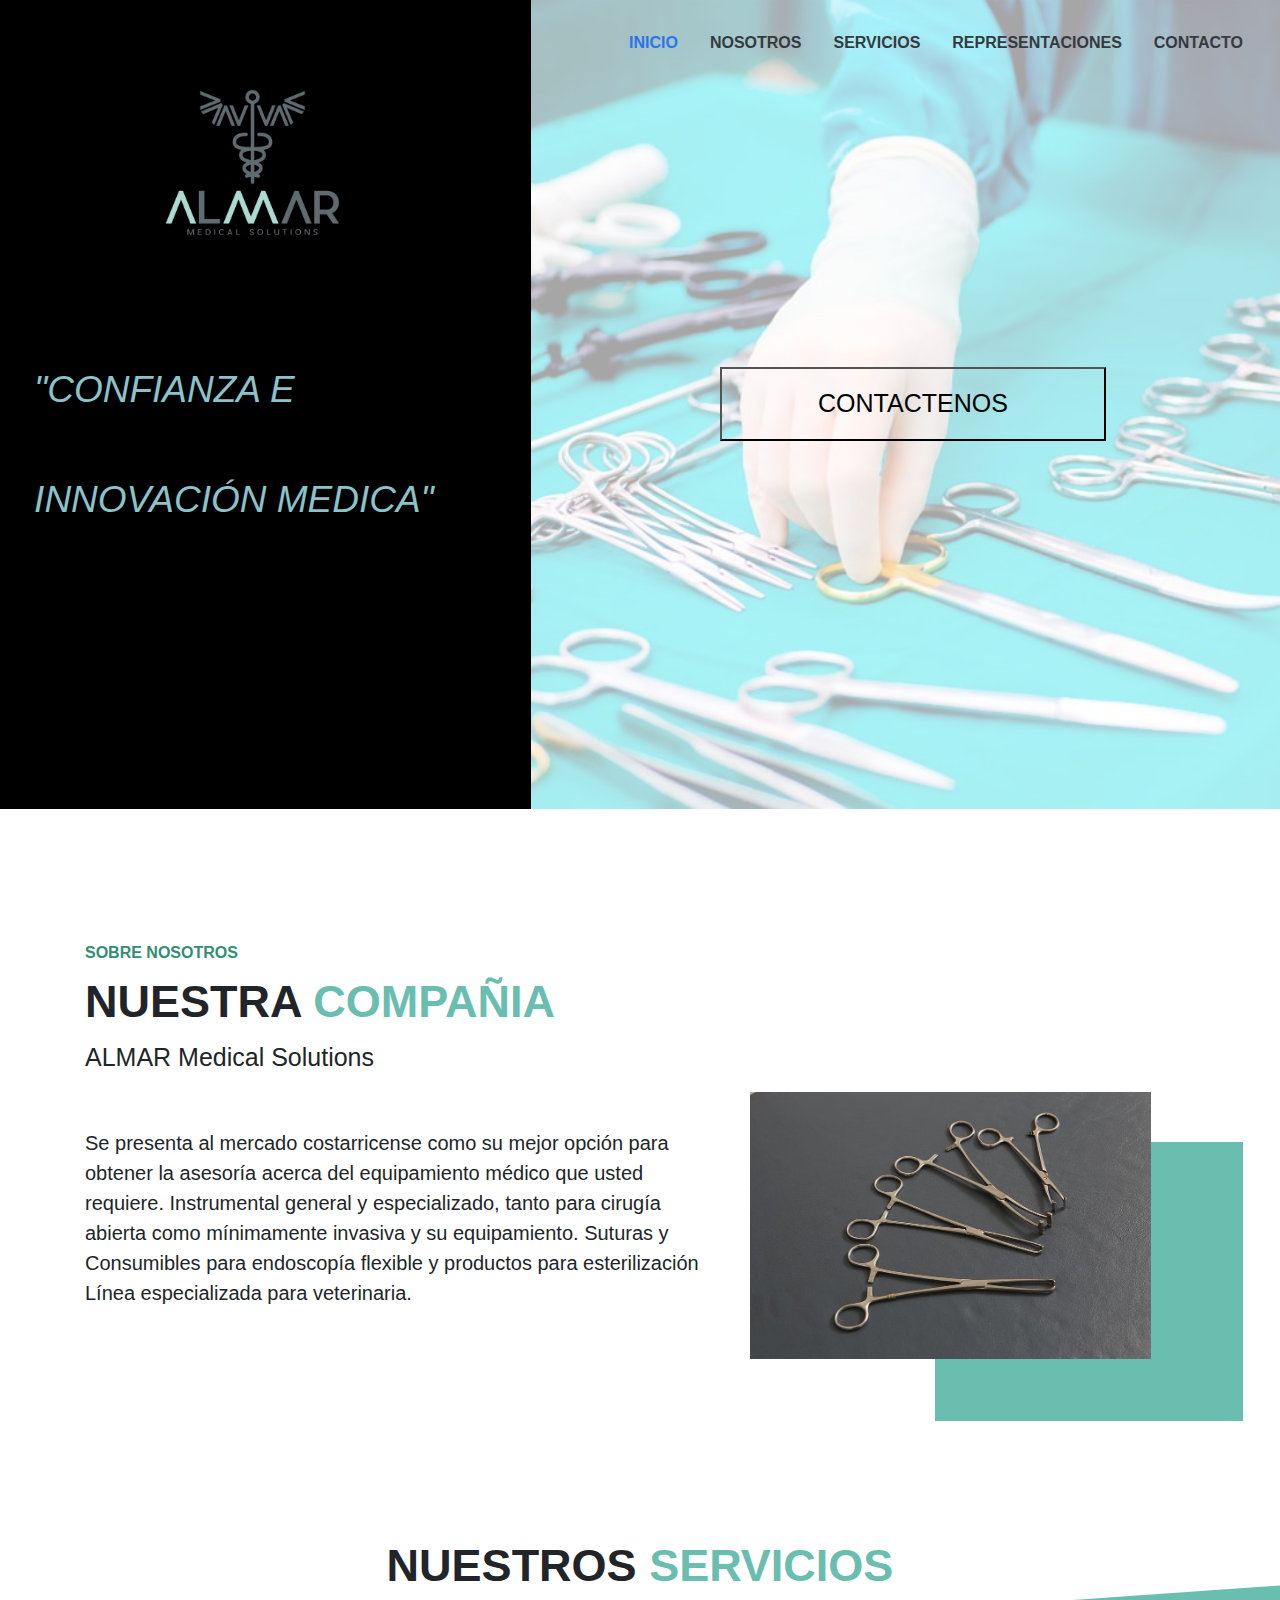
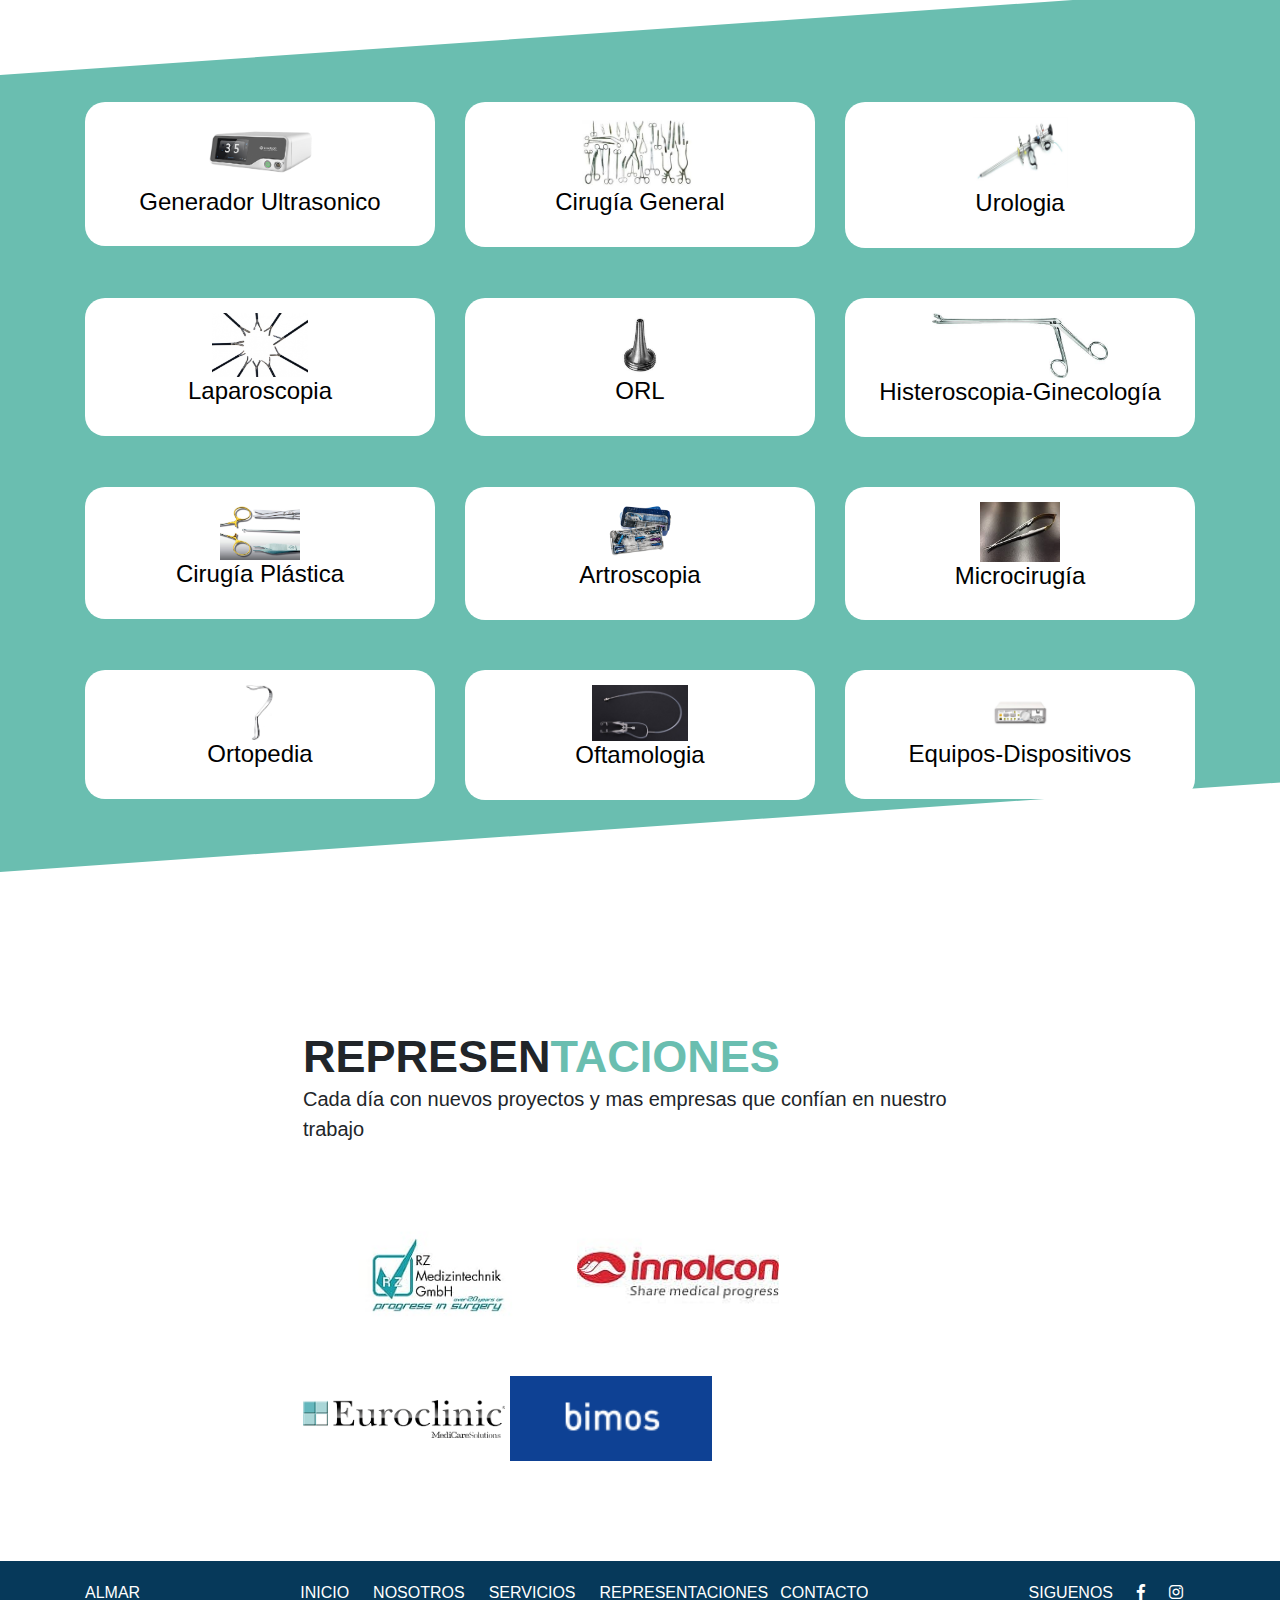
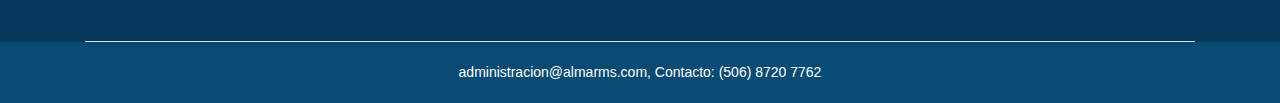
<file: index.html>
<!DOCTYPE html>
<html lang="en">
    <head>
        <meta charset="utf-8">
        <meta name="viewport" content="width=device-width, initial-scale=1.0">
        <title>Almar Medical Solutions</title>
        <link rel="stylesheet" href="css/bootstrap.min.css">
        <link rel="stylesheet" href="css/style.css">
        <link rel="stylesheet" href="css/fontawesome.min.css">
        <link href="https://fonts.googleapis.com/css?family=Roboto" rel="stylesheet">
    </head>
    <body>
        <a class="navbar-br" href="index.html"><img width="320"    alt="#" /></a>
        <nav class="navbar navbar-expand-lg navbar-light text-uppercase font-weight-bold">
            <div class="container">
                
              
                <button class="navbar-toggler" type="button" data-toggle="collapse" data-target="#show-menu" aria-controls="navbarSupportedContent" aria-expanded="false" aria-label="Toggle navigation">
                    <span class="navbar-toggler-icon"></span>
                </button>

                <div class="collapse navbar-collapse" id="show-menu">
                    <ul class="navbar-nav ml-auto">
                        <li class="nav-item active">
                            <a class="nav-link text-dark "  href="#home">Inicio <span class="sr-only">(current)</span></a>
                        </li>
                        <li class="nav-item">
                            <a class="nav-link text-dark " href="#about">Nosotros</a>
                        </li>
                        <li class="nav-item">
                            <a class="nav-link text-dark" href="#services">Servicios</a>
                        </li>
                        <li class="nav-item">
                            <a class="nav-link text-dark" href="#team">Representaciones</a>
                        </li>
                     
                       
                      
                    </ul>
                    <li class="nav-item">
                        <a class="nav-link text-dark" href="Formulario.html">Contacto</a>
                    </li>
                </div>
            </div>
        </nav>
        
        <header class="text-uppercase" id="home">
            
                <div class="row">
                    <div class="col-xl-5 col-lg-12">
                        <div class="imagen-al"><a> <img  src="imgs/Logito.jpg" margin-left= "1005%" width="60%"  ></a></div>
                        

                        <p> "CONFIANZA E INNOVACIÓN MEDICA"</p>
                       
                    </div>
                    <div class="col-xl-7 col-lg-12">
                        <div class="white-overlay d-flex align-items-center">
                            <button><a href="Formulario.html" class="text-uppercase">Contactenos</a></button>
                        </div>
                    </div>
                </div>
        </header>
        
        <div class="about-us">
            <div class="container">
                <strong class="text-uppercase" id="about">Sobre Nosotros</strong>
                <h2 class="text-uppercase">Nuestra <span>Compañia</span></h2>
                <p>ALMAR Medical Solutions</p>
                <div class="row">
                    <div class="col-lg-7 col-12 d-flex align-items-center">
                        <p  class="lead" >Se presenta al mercado costarricense como su mejor opción para obtener la asesoría acerca del equipamiento médico que usted requiere. Instrumental general y especializado, tanto para cirugía abierta como mínimamente invasiva y su equipamiento. Suturas y Consumibles para endoscopía flexible y productos para esterilización Línea especializada para veterinaria.</p>
                       
                    </div>
                    
                    <div class="col-lg-5 col-12">
                        <div class="blue-shadow"></div>
                        <img src="imgs/Segu.jpg" width="90%">
                    </div>
                </div>
            </div>
        </div>
        
        <div class="services text-center">
            <div class="container">
                <h2 class="text-uppercase" id="services">Nuestros <span>Servicios</span></h2>
                
                <p></p>
                <div class="row">
                    <div class="col-lg-4 col-md-6 col-xs-12 active">
                        <div class="item">
                            <img src="imgs/Generador.jpg" width="35%">
                            <h4><a href="http://www.innolcon.com/uss1?_l=lang1568774822">Generador Ultrasonico</a></h4>
                           
                        </div>
                    </div>
                    <div class="col-lg-4 col-md-6 col-xs-12">
                        <div class="item">
                            <img src="imgs/Cirugia.jpg" width="40%">
                            <h4><a href="https://rz-medizintechnik.com/epaper/rz_document.php?doc=VrhPfEOVsaxK1mb7AG6Haf9nFwprjRZcFyOFaLBAlB1S26HJEDfkmcmZQtpdJwot.pdf#page=16">Cirugía General</a></h4>
                            
                        </div>
                    </div>
                    <div class="col-lg-4 col-md-6 col-xs-12">
                        <div class="item">
                            <img src="imgs/Urologia.jpg" width="30%">
                            <h4><a href="https://rz-medizintechnik.com/epaper/rz_document.php?doc=lbjbU8aGRMNHS4bNjk5vyzRCriPJK4wBsf9WKgemcXV6Vy7GAZYVK9YlaiDZ67Og.pdf#page=1">Urologia</a></h4>
                           
                        </div>
                    </div>
                    <div class="col-lg-4 col-md-6 col-xs-12">
                        <div class="item">
                            <img src="imgs/Lapa.jpg" width="30%">
                            <h4><a href="https://rz-medizintechnik.com/epaper/rz_document.php?doc=tsFbsYRbPeRgg6KHGpA6VfQBcoCfIC0GFvLrUf1OI6vA05PeEkozJ1iwwXX4prcZ.pdf">Laparoscopia</a></h4>
                            
                        </div>
                    </div>
                    <div class="col-lg-4 col-md-6 col-xs-12">
                        <div class="item">
                            <img src="imgs/orl.jpg" width="20%">
                            <h4><a href="https://rz-medizintechnik.com/epaper/rz_document.php?doc=AepXSiTBCju1gKEsr0q6Ta8iCiQ7I6VmGcTFuJF1BazaJoMnM4nctZjpm33B6LIR.pdf#page=1">ORL</a></h4>
                           
                        </div>
                    </div>
                    <div class="col-lg-4 col-md-6 col-xs-12">
                        <div class="item">
                            <img src="imgs/Histe.jpg" width="55%">
                            <h4><a href="https://rz-medizintechnik.com/epaper/rz_document.php?doc=PpBlHIe9PLKLR5Aa4FfopFoHRa5W0jOZGlNC3iVaxJJ2SFFHv5ICSsGejEHxsHUp.pdf#page=1">Histeroscopia-Ginecología</a></h4>
                           
                        </div>
                    </div>
                    <div class="col-lg-4 col-md-6 col-xs-12">
                        <div class="item">
                            <img src="imgs/Plastica.jpg" width="25%">
                            <h4><a href="https://rz-medizintechnik.com/epaper/rz_document.php?doc=mNTSxRkq3XZmLqouLwQLXhHQNugEcHbaCC6u3eT0ksVhmVZNVGrt27ltfkOWyfHA.pdf#page=1">Cirugía Plástica</a></h4>
                           
                        </div>
                    </div>
                    <div class="col-lg-4 col-md-6 col-xs-12">
                        <div class="item">
                            <img src="imgs/Astro.jpg" width="20%">
                            <h4><a href="https://rz-medizintechnik.com/epaper/rz_document.php?doc=TggcGGPPqRh3A8YBFOFd8S8N5RX53Jq1cr8IuYHMdR3Qzsqb3zDj6oRhSzL9JPCK.pdf#page=1">Artroscopia</a></h4>
                           
                        </div>
                    </div>
                    <div class="col-lg-4 col-md-6 col-xs-12">
                        <div class="item">
                            <img src="imgs/Micro.jpg" width="25%">
                            <h4><a href="https://rz-medizintechnik.com/epaper/rz_document.php?doc=rqXNliN7A8eiBuwlQB90ffPHdjNz1Sdhe34ojIh0eodd9E2XIZbcv7BMoA6I7bNN.pdf#page=1">Microcirugía</a></h4>
                           
                        </div>
                    </div>
                    <div class="col-lg-4 col-md-6 col-xs-12">
                        <div class="item">
                            <img src="imgs/Orto.jpg" width="17%">
                            <h4><a href="https://rz-medizintechnik.com/epaper/rz_document.php?doc=gCQ9MXANnwbnKWpkqw2I8fCB4sP5mqOWYiw5tVxfl3WzbAYVwTkeTanQVJqHlQyN.pdf#page=1">Ortopedia</a></h4>
                           
                        </div>
                    </div>
                    <div class="col-lg-4 col-md-6 col-xs-12">
                        <div class="item">
                            <img src="imgs/Ofta.jpg" width="30%">
                            <h4><a href="https://rz-medizintechnik.com/epaper/rz_document.php?doc=Ryl1pd5fKGv2VFIihcPXyHKJyu2WxwuP04sDGVXvdTORZ3A4pgYWnSJxYDkT22ph.pdf#page=1">Oftamologia</a></h4>
                           
                        </div>
                    </div>
                    <div class="col-lg-4 col-md-6 col-xs-12">
                        <div class="item">
                            <img src="imgs/Equipos.jpg" width="18%">
                            <h4><a href="https://rz-medizintechnik.com/epaper/rz_document.php?doc=PYCG5F0mXUixpzmhePOQ8ORJW1npJnmuh1PRihha9natIdEbpfZzyia1axlcBtae.pdf#page=1">Equipos-Dispositivos</a></h4>
                           
                        </div>
                    </div>
                  
                    <div class="rectangle"></div>
                </div>
            </div>
        </div>
        
        <div class="what-we-do" id="team">
            <div class="container">
                <h2 class="text-uppercase">Represen<span>taciones</span></h2>
                <p  class="lead">Cada día con nuevos proyectos y mas empresas que confían en nuestro trabajo </p>
                <div class="img">
                
                    <a href="https://rz-medizintechnik.com/en/"> <img  src="imgs/RZ.jpg"  width="40%" ></a>
                   <a href="http://www.innolcon.com/about.html?_l=en"> <img  src="imgs/innolcon.jpg"  width="30%" ></a>
                   <a href="https://www.euroclinic.it/"> <img  src="imgs/Euro.jgp.png"  width="30%" ></a>
                   <a href="https://www.bimos.com/B/uk-en/index.php"> <img  src="imgs/bimos.jpg"  width="30%" ></a>
                   

                </div>
             
            </div>
        </div>
        
       
        
      
        
        <footer>
            <div class="main-part">
                <div class="container">
                    <div class="d-flex justify-content-between text-uppercase">
                        <div>ALMAR</div>
                        <ul class="main-list">
                            <li><a href="#home">Inicio</a></li>
                            <li><a href="#about">Nosotros</a></li>
                            <li><a href="#services">Servicios</a></li>
                            <li><a href="#team">Representaciones</a></li>
                            <a  href="Formulario.html" >Contacto</a>
                            
                        </ul>
                        
                        <ul>
                            
                            <li><a >Siguenos</a></li>

                            <li><a href="https://www.facebook.com/AlmarMedicalSolutions/"><i class="fab fa-facebook-f"></i></a></li>
                            <li><a href="https://www.instagram.com/almar_medical_solutions/?igshid=1o6vdkdiomrxy"><i class="fab fa-instagram"></i></a></li>
                            
                        </ul>
                    </div>
                   
                </div>
            </div>
            <div class="copyright text-center">
                <p>administracion@almarms.com, Contacto: (506) 8720 7762</p>
            </div>
        </footer>
        
        <script src="js/jquery-3.3.1.min.js"></script>
        <script src="js/bootstrap.min.js"></script>
        <script>
            $(function () {
                
                'use strict';
                
                $('.navbar ul.navbar-nav li.search a').on('click', function () {
                    $(this).siblings('form').fadeToggle();
                });
                
                $('.navbar ul.navbar-nav li a, footer ul.main-list li a').on('click', function (e) {
                    
                    var getAttr = $(this).attr('href');
                    
                    e.preventDefault();
                    $('html').animate({scrollTop: $(getAttr).offset().top}, 1000);
                });
            });
        </script>
    </body>
</html>
</file>
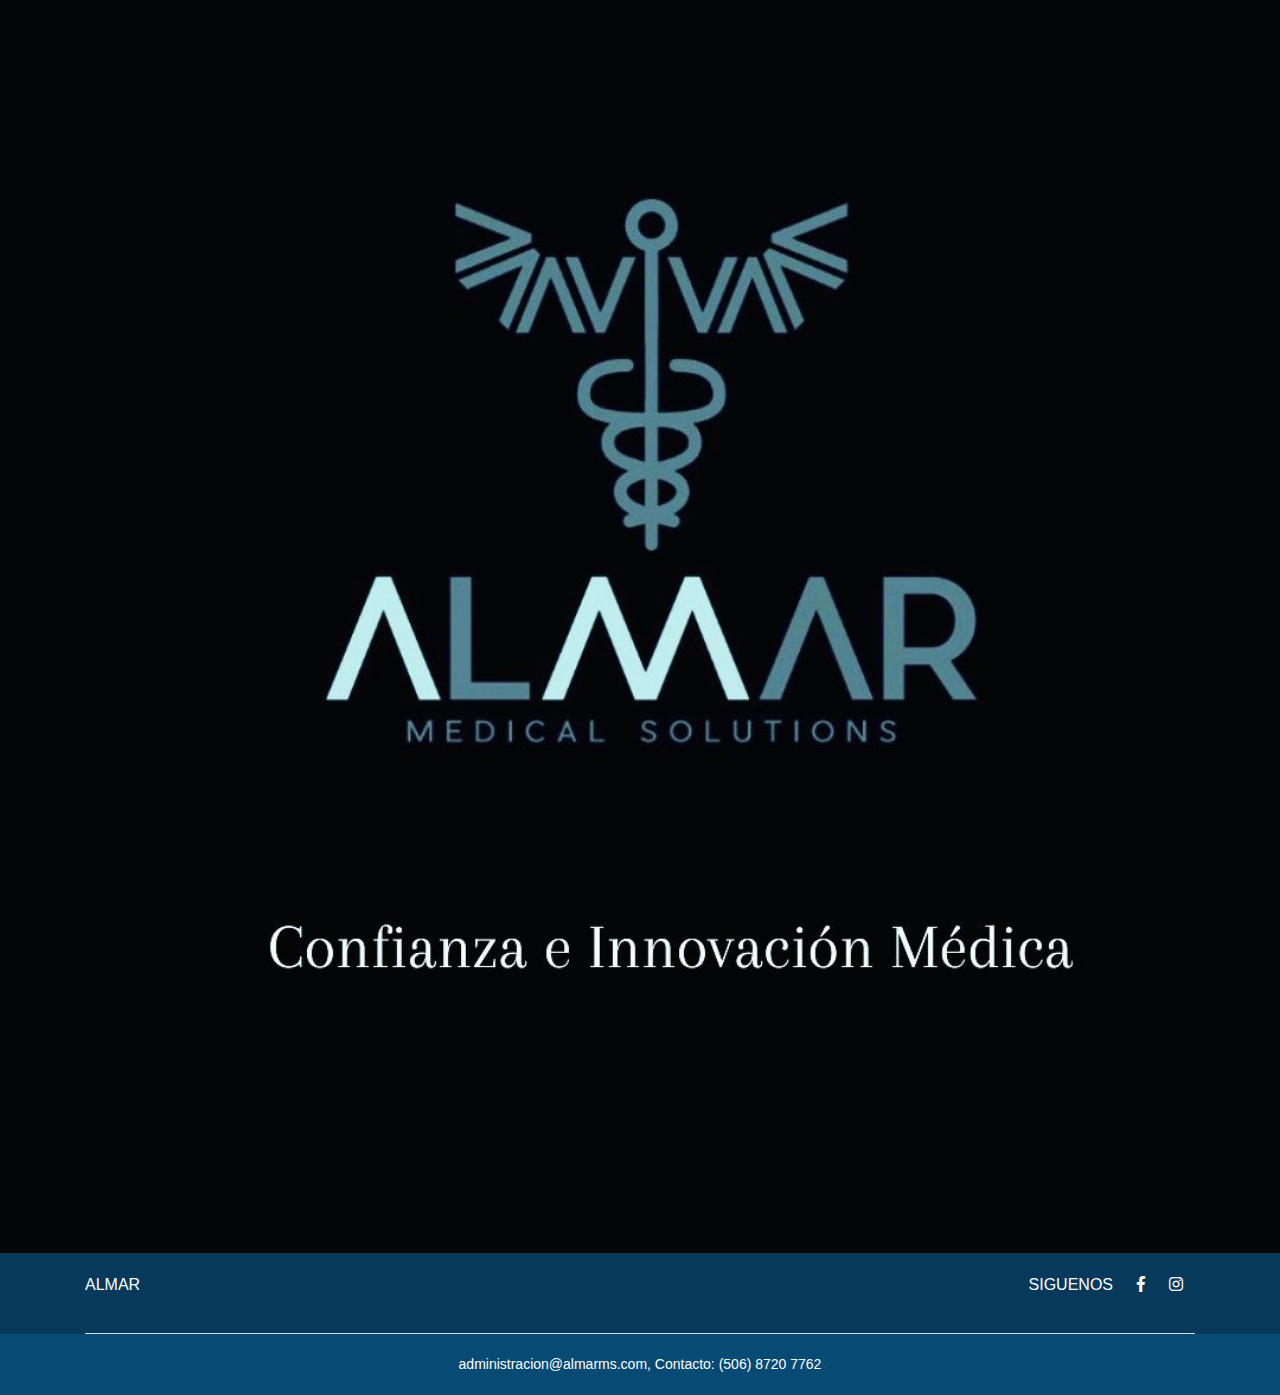
<file: Formulario.html>
<!DOCTYPE html>
<html lang="en">
    <head>
        <meta charset="utf-8">
        <meta name="viewport" content="width=device-width, initial-scale=1.0">
        <title>Almar Medical Solutions</title>
        <link rel="stylesheet" href="css/bootstrap.min.css">
        <link rel="stylesheet" href="css/style.css">
        <link rel="stylesheet" href="css/fontawesome.min.css">
        <link href="https://fonts.googleapis.com/css?family=Roboto" rel="stylesheet">
    </head>
    <body>
        <div class="contact" id="contact">
            <div class="container">
                <div class="contact-form">
                    <form>
                        <iframe src="https://docs.google.com/forms/d/e/1FAIpQLScPJ-kRj1fgVBC7OsYZZ3Apd_lMxNrJbP24GnBX_0rmkOWfsw/viewform?embedded=true" width="640" height="1086" frameborder="0" marginheight="10" marginwidth="0">Cargando…</iframe>
                    </form>
                </div>
            </div>
        </div>
        
        <footer>
            <div class="main-part">
                <div class="container">
                    <div class="d-flex justify-content-between text-uppercase">
                        <div> <a href="index.html" class="text-uppercase">ALMAR</a></div>
                      
                        <ul>
                            <li><a >Siguenos</a></li>

                            <li><a href="https://www.facebook.com/AlmarMedicalSolutions/"><i class="fab fa-facebook-f"></i></a></li>
                            <li><a href="https://www.instagram.com/almar_medical_solutions/?igshid=1o6vdkdiomrxy"><i class="fab fa-instagram"></i></a></li>
                            
                        </ul>
                    </div>
                   
                </div>
            </div>
            <div class="copyright text-center">
                <p>administracion@almarms.com, Contacto: (506) 8720 7762</p>
            </div>
        </footer>
        
        <script src="js/jquery-3.3.1.min.js"></script>
        <script src="js/bootstrap.min.js"></script>
        <script>
            $(function () {
                
                'use strict';
                
                $('.navbar ul.navbar-nav li.search a').on('click', function () {
                    $(this).siblings('form').fadeToggle();
                });
                
                $('.navbar ul.navbar-nav li a, footer ul.main-list li a').on('click', function (e) {
                    
                    var getAttr = $(this).attr('href');
                    
                    e.preventDefault();
                    $('html').animate({scrollTop: $(getAttr).offset().top}, 1000);
                });
            });
        </script>
    </body>
</html>
</file>
<file: css/style.css>
*, html, body {
    transition: all 1s ease;
}

body {
    overflow-x: hidden;
    font-family: 'Poppins', sans-serif;
}

.white-overlay {
    background-color: rgba(255,255,255,0.65);
    height: 100%;
    width: 100%;
}

a:hover {
    text-decoration: none;
}

h2 span {
    color:rgb(106, 190, 176);
}

li {
    list-style-type: none;
}

button, a {
    -webkit-transition: all .5s ease;
    -moz-transition: all .5s ease;
    -o-transition: all .5s ease;
    transition: all .5s ease;
}

/* navbar */

header#home {
    height: 90vh;
}

.navbar-br{
   
    position: relative;
 
   top: 30px;

}
.navbar {
    background-color:transparent;
    position: relative;
    margin-top: -50px;
    top: 40px;
    left: 0;
    width: 110%;
    z-index: 1000;
} 

.navbar ul.navbar-nav li {
    padding: 0 6px;
    font-weight: 700;
    margin: 0 2px;
}

h2 {
    font-size: 45px;
    font-weight: 800;
    margin-bottom: 0;
}

.navbar ul.navbar-nav li:nth-of-type(6) {
    padding-right: 30px
}

.navbar ul.navbar-nav li.active a {
    color: #2c73e8 !important;
}

.navbar ul.navbar-nav li i {
    font-size: 22px;
}



p {
    font-size: 14px;
    font-weight: 400;
}

.navbar ul.navbar-nav li form input {
    border: 1px solid #070707;
    background-color: #e2dfdf;
    width: 100%;
}

footer div.copyright a {
    color: #fff;
}

footer div.copyright a:hover,
footer div.copyright a:focus {
    color: #ea4808;
}

/* header */

header .row > div:first-of-type {
    background-color: #000000;
    top: -32px;
    color: rgb(252, 252, 252);
}

header .row > div:first-of-type a {
    font-size: 75px;
  
    margin-left: 19%;
    line-height: 110px;
    font-weight: -200px;
    margin-top: 95px;
}
header .row > div:first-of-type p {
    font-size: 37px;
    font-style: italic;
    margin-left: 9%;
    line-height: 110px;
    font-weight: -200px;
    margin-top: 9px;
    color: #8ac3ca;
}

header .row > div:first-of-type p span {
    color: #000;
}

header .row > div:first-of-type button {
    display: block;
    margin: 0 auto;
    position: absolute;
    bottom: 0;
    background-color: #2c73e8;
    box-shadow: 0 0 25px -6px #000;
    border: none;
    left: 0;
    right: 0;
    bottom: -30px;
}

header .row > div:first-of-type button a {
    display: block;
    padding: 0 40px;
    color: #FFF;
    height: 65px;
    width: auto;
    line-height: 63px;
}

header .row > div:last-of-type, header .row > div:first-of-type {
    padding: 0;
}

header .row > div:last-of-type {
    background-image: url('../imgs/Tijeras.jpg');
    background-size: cover;
    top: -32px;

    height: 90vh;
    width: 980%;
    
}

header .row > div:last-of-type button {
    display: block;
    margin: 0 auto;
    background-color: transparent;
  

}

header .row > div:last-of-type button:hover {
    background-color: #2ce8a0;
}

header .row > div:last-of-type button:hover a {
    color: #FFF;
}

header .row > div:last-of-type button a {
    display: block;
    padding: 15px 90px;
    font-size: 25px;
    color: #000;
}

/* about us */

.about-us {
    padding: 100px 0;
}

.about-us strong{
    color: #328f73;
}

.about-us h2 {
    margin: 10px 0;
}

.about-us .container > p {
    font-size: 25px;
}

.about-us button {
    position: absolute;
    bottom: 0;
    left: 0;
    background-color: #FFF;
    border: 1px solid #000;
    padding: 0
}

.about-us a {
    display: block;
    padding: 15px 40px;
    color: #000;
}

.about-us button:hover {
    background-color: #2c73e8;
    border: 1px solid #2c73e8;
}

.about-us button:hover a {
    color: #FFF;
}

.about-us .blue-shadow {
    height: 279px;
    width: 308px;
    background-color:rgb(106, 190, 176);
    position: absolute;
    z-index: -1;
    top: 50px;
    left: 200px;
}

/* services */

.services {
    padding: 80px 0;
    position: relative;
}

.services h2 + p {
    margin-bottom: 109px;
}

.services .item {
    border-radius: 20px;
    padding: 15px;
    background-color: #FFF;
    margin-bottom: 50px;
}

.services i {
    margin-bottom: 15px;
    color: #17a5e9;
}

.services h4 {
    margin-bottom: 15px;
}

.services h4 a {
    color: #000;
}

.services h4 a:hover {
    color:rgb(106, 190, 176);
}

.services .active i {
    color: #e84708;
}

.services button {
    position: relative;
    display: block;
    bottom: -70px;
    padding: 0;
    background-color: #FFF;
    margin: 0 auto;
    border: 1px solid #000;
}

.services button a {
    padding: 15px 60px;
    display: block;
    color: #000;
}

.services button:hover {
    background-color:rgb(106, 190, 176);
    border: 1px solid #2c73e8;
}

.services button:hover a {
    color: #FFF;
}

.services .rectangle {
    width: 1700px;
    height: 795px;
    position: absolute;
    transform: rotate(-4deg);
    z-index: -1; 
    right: -85px; 
    bottom: 95px;
    background-color:rgb(106, 190, 176);
}

/* what we do */

.what-we-do {
    margin: 100px 0;
    position: relative;
}

.what-we-do .container {
    width: 55%;
    margin: 0 auto;
}

.what-we-do h2 + p {
    margin-bottom: 30px;
}




.what-we-do .start-button {
    height: 80px;
    width: 80px;
    line-height: 80px;
    border-radius: 50%;
    position: relative;
    display: block;
    margin: 0 auto;
    color: #FFF;
    background-color: #2c73e8;
    bottom: 39px;
    cursor: pointer;
}

.what-we-do .start-button i {
    font-size: 20px;
    position: relative;
    left: 2px;
}

/* prices */

.prices h2 {
    margin-bottom: 100px;
}

.prices .item > div:last-of-type{
    border: 1px solid #000;
    border-top: none;
}

.prices .item > div:first-of-type{
    padding: 20px;
    background-color: #e84708;
    color: #FFF;
    text-align: center;
    border-top-right-radius: 50px;
}

.prices .item > div:last-of-type {
    padding: 20px;
    text-align: center;
    border-bottom-left-radius: 50px;
    border-bottom-right-radius: 50px;
}

.prices .item > div:last-of-type p span:first-of-type {
    color: #e84708;
    font-weight: bold;
    font-size: 25px;
}

.prices .item > div:last-of-type p span:nth-of-type(2) {
    color: #2c73e8;
    font-weight: bold;
    font-size: 35px;
}

.prices .item > div:last-of-type ul {
    text-align: center;
    margin: 0 auto;
    padding: 0;
    width: 80%;
    margin-bottom: 50px;
}

.prices .item > div:last-of-type ul li{
    padding: 20px 0;
    list-style-type: none;
    border-top: 1px solid #898989;
    color: #898989;
}

.prices .item > div:last-of-type ul li:last-of-type{
    border-bottom: 1px solid #898989;
}

.prices .item > div:last-of-type button {
    background: #2c73e8;
    border: none;
    padding: 0;
    margin-bottom: 30px;
    margin-top: 30px;
}

.prices .item > div:last-of-type button a {
    padding: 15px 40px;
    display: block;
    color: #FFF;
}

.prices .row .item.active {
    border-radius: 50px;
    border-top-left-radius: 0;
    box-shadow: 6px 6px 10px #d9d5d5, -6px -6px 10px #d9d5d5;
    position: relative;
    bottom: 60px;
}

.prices .row .item.active button {
    background-color: #e84708;
}

.prices .row .item.active > div:first-of-type{
    padding: 35px 0;
    background-color: #2c73e8;
}

.prices .row .item.active > div:last-of-type p {
    margin-top: 30px;
}

/* contact */

.contact {
    background-image: url('../imgs/Fondo2.jpg');
    background-size: cover;
}

.contact .container {
    padding-top: 50px; 
    padding-bottom: 50px; 
}

.contact .contact-form {
    background-color: transparent;
    padding: 30px;
    width: 40%;
}

.contact .contact-form input {
    margin-bottom: 20px;
    padding: 5px 10px;
}

.contact .contact-form input[type='text'] {
    width: 48%;
}

.contact .contact-form input:nth-of-type(3) {
    float: right;
}

.contact .contact-form input:first-of-type, .contact .contact-form input[type="email"], .contact .contact-form textarea {
    width: 100%;
}

.contact .contact-form textarea {
    resize: none;
    height: 150px;
    padding: 5px 10px;
}

.contact .contact-form input[type="submit"] {
    margin-bottom: 0;
    margin-top: 10px;
    background-color: #e84708;
    border: none;
    padding: 10px 30px;
    color: #FFF;
    cursor: pointer;
}

/* footer */

footer {
    color: #FFF;
}

footer .main-part {
    background-color: #06395a;
}

footer .d-flex {
    padding: 20px 0;
    border-bottom: 1px solid #DDD;
}

footer a {
    color: white
}

footer ul {
    overflow: hidden;
}

footer ul li {
    float: left;
    padding: 0 12px
}

footer .d-flex + div {
    padding: 40px 0 20px;
    width: 70%;
    margin: 0 auto;
}

footer .d-flex + div form {
    width: 600px;
    margin: 0 auto;
    margin-bottom: 20px;
}

footer .d-flex + div input[type='text'] {
    margin-left: 20px;
    width: 250px;
    padding-left: 10px
}

footer .d-flex + div input[type="submit"] {
    position: relative;
    right: 4px;
    height: 29.5px;
    width: 120px;
    border: none;
    background-color: #ea4808;
    color: #FFF;
    font-size: 16px;
}

footer .copyright {
    padding: 20px 0;
    background-color: #074a74;
}

footer .copyright p {
    margin: 0;
}

/* media queries */

@media (max-width: 1200px) {
    
    /* header*/
    
    header .row > div:first-of-type {
        margin-top: 0;
    }

    header .row > div:first-of-type p {
        font-size: 60px;
        margin-left: 0; 
        text-align: center;
        margin-top: 50px;
    }

    header .row > div:first-of-type button {
        top: 0;
        margin-bottom: 65px;
    }
    
    /* about us */
    
    .about-us .blue-shadow {
        left: 140px;
        height: 320px;
    }
    
}

@media (max-width: 992px) {
    
    /* navbar */
    
    .navbar ul {
        background-color: rgb(44, 115, 232, .7);
    }
    .navbar ul li a{
        margin-left: 20px
    }
    .navbar ul li a{
        color: #FFF !important;
    }
    .navbar ul li:first-of-type {
        margin-left: 0;
    }
    .navbar ul li:first-of-type a {
        background-color: #FFF !important;
        margin-left: 0;
        padding-left: 20px;
    }
    .navbar ul li.search form {
        position: static;
        margin-bottom: 15px;
        width: 100%;
    }
    
     /* header*/
    
    header .row > div:first-of-type p {
        font-size: 50px;
    }
    
    /* about us */
    
    .about-us {
        padding-bottom: 0;
    }
    
    .about-us .row > div:first-of-type {
        order: 2;
    }
    
    .about-us .row > div:last-of-type {
        order: 1;
    }
    
    .about-us .d-flex {
        display: block !important;
    }
    
    .about-us button {
        position: static;
        display: block;
        margin: 35px auto;
    }
    
    .about-us .blue-shadow {
        display: none;
    }
    .about-us img {
        width: 50%;
        margin: 0 auto;
        display: block;
        margin-bottom: 50px;
    }
    
    /* services */
    
    .services {
        padding-top: 50px
    }
    
    .services .rectangle {
        height: 705px;
        bottom: 115px;
    }
    
    /* what we do */
    
    .what-we-do .container {
        width: 1140px;
    }
    
    /* prices */
    
    .prices h2 {
        margin-bottom: 30px
    }
    
    .prices .item {
        margin-bottom: 40px;
    }
    .prices .item > div:first-of-type {
        border-top-left-radius: 50px;
    }
    .prices .col-lg-4:nth-of-type(2) .active {
        position: static;
        border-top-left-radius: 50px;
    } 
    .prices .col-lg-4:nth-of-type(2) {
        order: 1;
    }
    .prices .col-lg-4:first-of-type {
        order: 2
    }
    .prices .col-lg-4:last-of-type {
        order: 3;
    }
    
    /* contact */
    
    .contact .contact-form {
        width: 60%;
    }
    
    /* footer */
    
    footer .d-flex {
        display: block !important;
        padding-bottom: 0;
    }
    footer .d-flex > div {
        padding-left: 12px;
        margin-bottom: 20px;
    }
    footer .d-flex ul {
        padding-left: 0;
        margin-bottom: 20px
    }
    footer .d-flex + div {
        width: 100%
    }
    
}

@media (max-width: 768px) {
    
     /* header*/
    
    header .row > div:first-of-type p {
        font-size: 50px;
        margin-top: 150px;
        margin-bottom: 25px;
        line-height: 60px; 
    }

    header .row > div:first-of-type button {
        margin-bottom: 65px;
    }
    
    /* about us */
    
    .about-us img {
        width: 70%;
    }
    
    /* services */
    
    .services {
        padding-bottom: 50px;
    }
    
    .services .rectangle {
        display: none;
    }
    .services .item {
        background-color: rgb(106, 190, 176);
        color: white;
    }
    .services .item a, .services .item a:hover{
        color: white;
    }
    .services h2 + p {
        margin-bottom: 50px;
    }
    .services button {
        position: static; 
        margin: 30px auto;
    }
    
    /* what we do */
    
    .what-we-do {
        margin: 50px 0;
    }
    
    .what-we-do .container {
        width: 100%;
    }
    
    /* prices */
    
    .prices .col-lg-4:last-of-type .item{
        margin-bottom: 50px
    }
    
    /* contact */
    
    .contact .contact-form {
        width: 80%;
    }
    
    /* footer */
    
    footer .d-flex + div form {
        width: 500px
    }
    footer .d-flex ul:first-of-type li {
        display: block;
        float: none;
        margin-bottom: 10px
    }
}

@media (max-width: 576px) {

    .navbar {
       background-color: #fff;
       position: absolute;
       top: 0;
       left: 0;
       width: 100%;
       z-index: 1000;
    }

    header#home {
       height: 650px;
    }

    header .row > div:first-of-type button {
       display: inline;
       margin: 0 auto;
       position: relative;
       bottom: 0;
       background-color: #2c73e8;
       box-shadow: 0 0 25px -6px #000;
       border: none;
       left: 0;
       right: 0;
       bottom: 0;
       float: none;
       display: flex;
    }

    header .row > div:last-of-type {
       background-image: url('../imgs/Tijeras.jpg');
       background-size: cover;
       height: 350px;
       width: 100%;
    }
    
    /* contact */
    
    .contact .contact-form {
        width: 100%;
    }
    
    /* footer */
    
    footer .d-flex + div form, footer .d-flex + div form label {
        width: 100%
    }
    footer .d-flex + div form input[type="text"] {
        display: block;
        margin-bottom: 10px
    }
    footer .d-flex + div form input[type="text"] {
        width: 100%;        
        margin-left: 0;
        margin-top: 20px;
    }
    footer .d-flex + div form input[type="submit"] {
        width: 40%
    }
}
</file>
